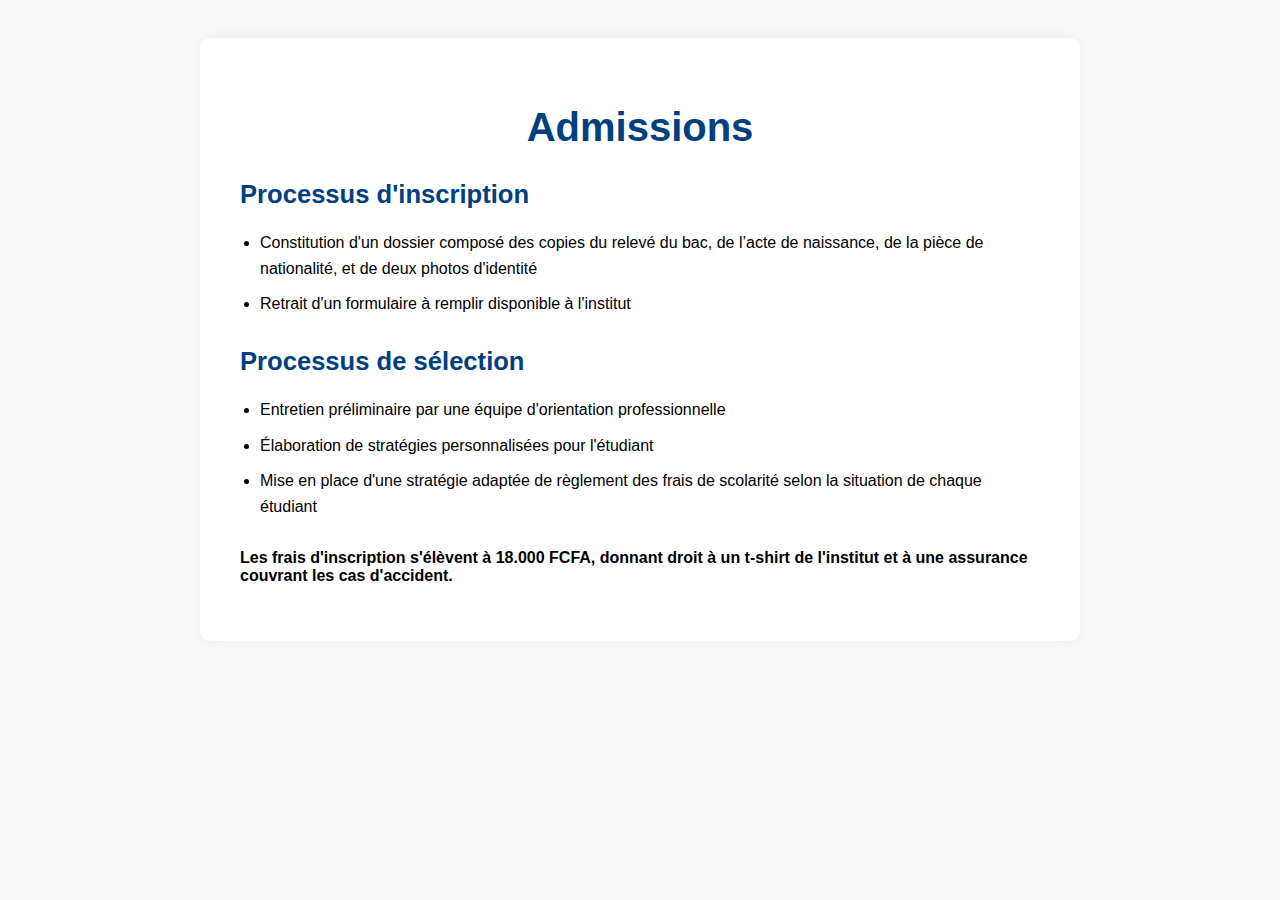
<file: adm.html>
<!DOCTYPE html>
<html lang="fr">
<head>
  <meta charset="UTF-8">
  <title>Admissions - Institut</title>
  <style>
    body {
      font-family: "Segoe UI", sans-serif;
      background-color: #f9f9f9;
      padding: 30px;
    }

    .intro_bts_licence {
      max-width: 800px;
      margin: auto;
      background: #fff;
      padding: 40px;
      border-radius: 10px;
      box-shadow: 0 0 15px rgba(0,0,0,0.05);
    }

    h1, h2 {
      color: #004080;
    }

    h1 {
      font-size: 2.5em;
      text-align: center;
      margin-bottom: 30px;
    }

    h2 {
      font-size: 1.6em;
      margin-top: 30px;
    }

    ul {
      padding-left: 20px;
    }

    ul li {
      margin-bottom: 10px;
      line-height: 1.6;
    }

    p {
      margin-top: 30px;
      font-weight: bold;
    }
  </style>
</head>
<body>

  <div class="intro_bts_licence">
    <h1>Admissions</h1>

    <h2>Processus d'inscription</h2>
    <ul>
      <li>Constitution d'un dossier composé des copies du relevé du bac, de l’acte de naissance, de la pièce de nationalité, et de deux photos d'identité</li>
      <li>Retrait d'un formulaire à remplir disponible à l'institut</li>
    </ul>

    <h2>Processus de sélection</h2>
    <ul>
      <li>Entretien préliminaire par une équipe d'orientation professionnelle</li>
      <li>Élaboration de stratégies personnalisées pour l'étudiant</li>
      <li>Mise en place d'une stratégie adaptée de règlement des frais de scolarité selon la situation de chaque étudiant</li>
    </ul>

    <p>Les frais d'inscription s'élèvent à 18.000 FCFA, donnant droit à un t-shirt de l'institut et à une assurance couvrant les cas d'accident.</p>
  </div>

</body>
</html>
</file>
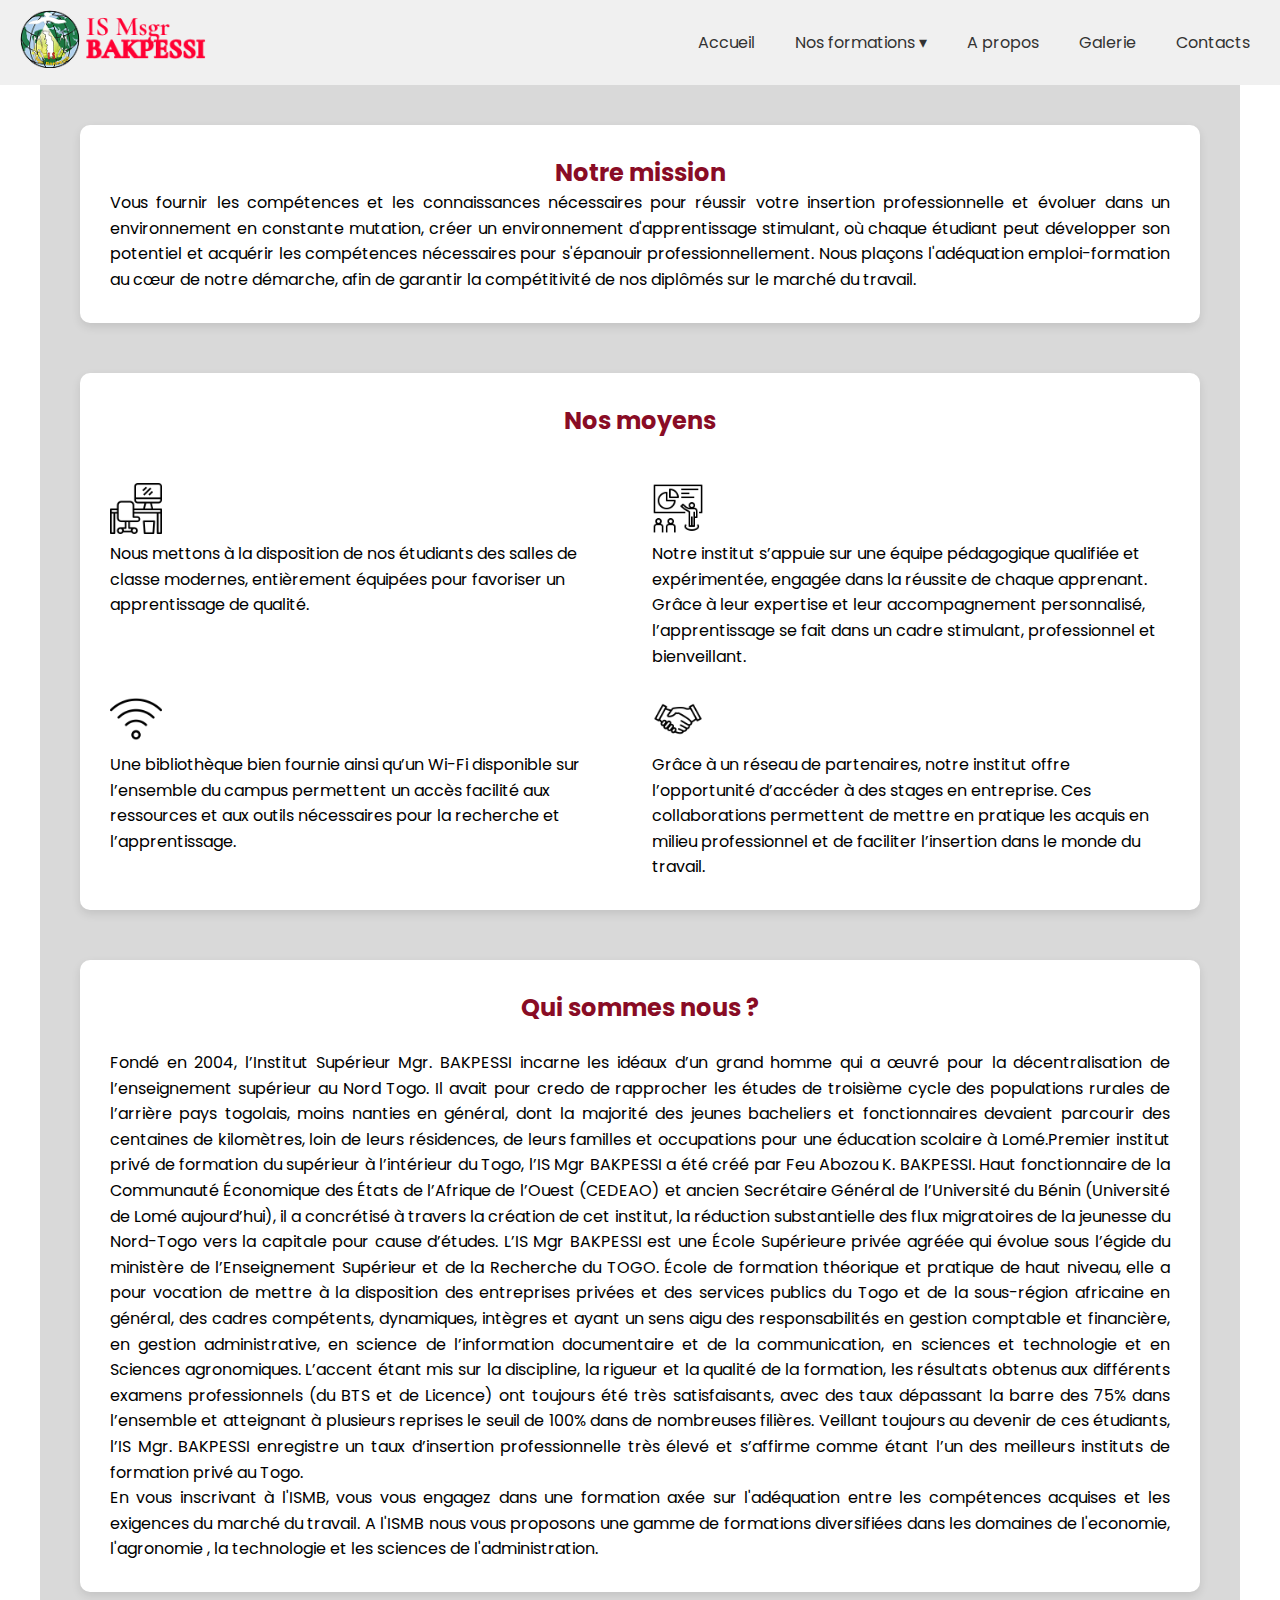
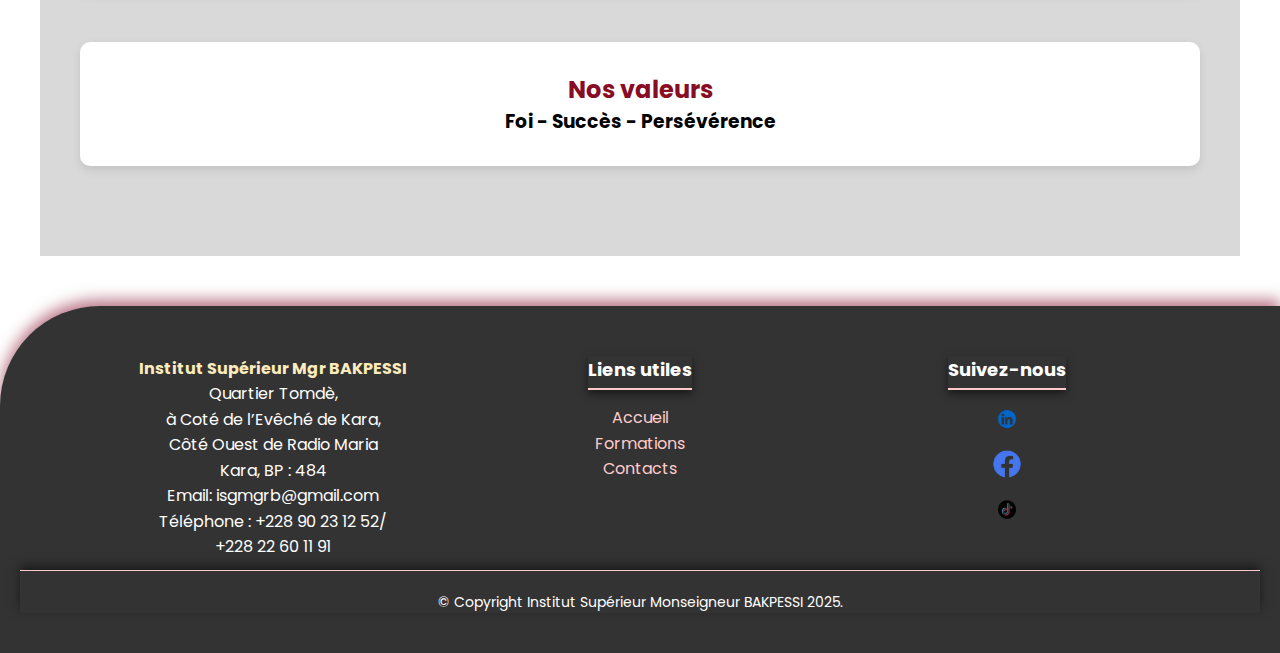
<file: apropos_final.html>
<!DOCTYPE html>
<html lang="fr">
<head>
    <meta charset="UTF-8">
    <meta name="viewport" content="width=device-width, initial-scale=1.0">
    <title>A propos de nous</title>
    <link rel="stylesheet" href="footer.css">
    <link rel="stylesheet" href="new_acceuil.css">
    <link rel="stylesheet" href="index.js">
    <link rel="stylesheet" href="a_propos.css">
    <link rel="stylesheet" href="remonter.css">
    <link
        href="https://fonts.googleapis.com/css2?family=Poppins:ital,wght@0,100;0,200;0,300;0,400;0,500;0,600;0,700;0,800;0,900;1,100;1,200;1,300;1,400;1,500;1,600;1,700;1,800;1,900&display=swap"
        rel="stylesheet">
        

        
       
    
</head>
<body>
    
    <header>
        <div class="logo">
            <img src="./images/logo_ismb (1).png" alt="Logo ISMB" style="width: 100%;">
        </div>

        <nav id="menu" class="active">
            <ul class="navigation" >
                <li><a href="./index.html">Accueil</a></li>
                <li class="menu_formation">
                    <a href="formations_final.html" id="menu_formation">Nos formations ▾</a>
                    <ul class="sous_menu">
                        <li><a href="./formations_final.html#total_formation_carte">Formations à la carte</a></li>
                        <li><a href="./formations_final.html#formation_modulaire">Formation modulaire</a></li>
                        <li><a href="./formations_final.html#bts_licence">BTS et Licence</a></li>
                    </ul>
                </li>
                <li><a href="#">A propos</a></li>
                <li><a href="galerie.html">Galerie</a></li>
                <li><a href="Contact_final.html">Contacts</a></li>
            </ul>
        </nav>

        <button class="menu_hamburger_box active" id="hamburger" aria-label="Menu" aria-expanded="false">
            <img src="./images/menu_humburger.png" alt="Icône du menu" class="menu_hamburger">
        </button>
    </header>

    <main>
       

        <section class="mission">
          <h2>Notre mission</h2>
          <p style="text-align: justify;">Vous fournir les compétences et les connaissances nécessaires pour réussir votre insertion professionnelle et évoluer dans un environnement en constante mutation, créer un environnement d'apprentissage stimulant, où chaque étudiant peut développer son potentiel et acquérir les compétences nécessaires pour s'épanouir professionnellement. Nous plaçons l'adéquation emploi-formation au cœur de notre démarche, afin de garantir la compétitivité de nos diplômés sur le marché du travail.</p>
        </section>

        <section class="campus">
            <h2 >Nos moyens</h2>

            <div class="campus_moyens">
                <div>
                    <img src="./images/poste-de-travail.png" alt="logo" width="10%">
                    <p style="height: auto;">Nous mettons à la disposition de nos étudiants des salles de classe modernes, entièrement équipées pour favoriser un apprentissage de qualité.</p>
                </div>

                <div>
                    <img src="./images/presentation.png" alt="logo" width="10%">
                    <p style="height: auto;">Notre institut s’appuie sur une équipe pédagogique qualifiée et expérimentée, engagée dans la réussite de chaque apprenant. Grâce à leur expertise et leur accompagnement personnalisé, l’apprentissage se fait dans un cadre stimulant, professionnel et bienveillant.</p>
                </div>

                <div>
                    <img src="./images/wifi.png" alt="logo" width="10%">
                    <p >Une bibliothèque bien fournie ainsi qu’un Wi-Fi disponible sur l’ensemble du campus permettent un accès facilité aux ressources et aux outils nécessaires pour la recherche et l’apprentissage.</p>
                </div>

                <div>
                    <img src="./images/partenariat.png" alt="logo" width="10%">
                    <p style="height: auto;">Grâce à un réseau de partenaires, notre institut offre l’opportunité d’accéder à des stages en entreprise. Ces collaborations permettent de mettre en pratique les acquis en milieu professionnel et de faciliter l’insertion dans le monde du travail.

                    </p>
                </div>

            </div>
            
        </section>

        <section class="histoire">
            <h2>Qui sommes nous ?</h2> <br>
            <p style="text-align: justify;">Fondé en 2004, l’Institut Supérieur Mgr. BAKPESSI incarne les idéaux d’un grand homme qui a œuvré pour la décentralisation de l’enseignement supérieur au Nord Togo. Il avait pour credo de rapprocher les études de troisième cycle des populations rurales de l’arrière pays togolais, moins nanties en général, dont la majorité des jeunes bacheliers et fonctionnaires devaient parcourir des centaines de kilomètres, loin de leurs résidences, de leurs familles et occupations pour une éducation scolaire à Lomé.Premier institut privé de formation du supérieur à l’intérieur du Togo, l’IS Mgr BAKPESSI a été créé par Feu Abozou K.  BAKPESSI. Haut fonctionnaire de la Communauté Économique des États de l’Afrique de l’Ouest (CEDEAO) et ancien Secrétaire Général de l’Université du Bénin (Université de Lomé aujourd’hui), il a concrétisé à travers la création de cet institut, la réduction substantielle des flux migratoires de la jeunesse du Nord-Togo vers la capitale pour cause d’études. L’IS Mgr BAKPESSI est une École Supérieure privée agréée qui évolue sous l’égide du ministère de l’Enseignement Supérieur et de la Recherche du TOGO. École de formation théorique et pratique de haut niveau, elle a pour vocation de mettre à la disposition des entreprises privées et des services publics du Togo et de la sous-région africaine en général, des cadres compétents, dynamiques, intègres et ayant un sens aigu des responsabilités en gestion comptable et financière, en gestion administrative, en science de l’information documentaire et de la communication, en sciences et technologie et en Sciences agronomiques.
              L’accent étant mis sur la discipline, la rigueur et la qualité de la formation, les résultats obtenus aux différents examens professionnels (du BTS et de Licence) ont toujours été très satisfaisants, avec des taux dépassant la barre des 75% dans l’ensemble et atteignant à plusieurs reprises le seuil de 100% dans de nombreuses filières. Veillant toujours au devenir de ces étudiants, l’IS Mgr. BAKPESSI enregistre un taux d’insertion professionnelle très élevé et s’affirme comme étant l’un des meilleurs instituts de formation privé au Togo. <br>
              En vous inscrivant à l'ISMB, vous vous engagez dans une formation axée sur l'adéquation entre les compétences acquises et les exigences du marché du travail. A l'ISMB nous vous proposons une gamme de formations diversifiées dans les domaines de l'economie, l'agronomie , la technologie et les sciences de l'administration.
              </p>
          </section>

        <section class="valeurs">
            <h2>Nos valeurs</h2>
           <h3 style="text-align: center;">Foi - Succès - Persévérence</h3>
        </section>
    </main>

    <footer>
        <div class="container_footer">
            <div class="footer-section">
                <h4 style="color: #fbebbd;">Institut Supérieur Mgr BAKPESSI</h4>
                <p>Quartier Tomdè,<br> à Coté de l’Evêché de Kara,<br> Côté Ouest de Radio Maria <br> Kara, BP : 484</p>
                <p><a href="mailto:isgmgrb@gmail.com">Email: isgmgrb@gmail.com</a></p>
                <p>Téléphone : +228 90 23 12 52/</p>
                <P>+228 22 60 11 91</P>
            </div>
            <div class="footer-section">
                <h3>Liens utiles</h3>
                <ul>
                    <li><a href="./index.html">Accueil</a></li>
                    <li><a href="./formations_final.html">Formations</a></li>
                    <li><a href="./Contact_final.html">Contacts</a></li>
                    
                </ul>
            </div>
            <div class="footer-section">
                <h3>Suivez-nous</h3>
                <div class="social-icons">
                    <a href="#"><img src="./images/link-removebg-preview.png" alt="Facebook"></a>
                    <a href="#"><img src="./images/face-removebg-preview.png" alt="Facebook"></a>
                <a href="#"><img src="./images/tik-removebg-preview.png" alt="Tiktok"></a>
                
                </div>
            </div>
           
        </div>
        <div class="footer-bottom">
            <p>&copy; Copyright Institut Supérieur Monseigneur BAKPESSI 2025.</p>
        </div>
    </footer>
    
    

    
<script src="./index.js">

</script>

<a href="#top" id="remonter">
    <svg xmlns="http://www.w3.org/2000/svg" width="24" height="24" viewBox="0 0 24 24">
        <path d="M7 14l5-5 5 5z"/>
    </svg>
</a>

<script src="index.js"></script>
</body>
</html>
</file>
<file: footer.css>
footer {
    margin-top: 50px;
    background-color: #333333;
    color: #fff;
    padding: 40px 20px;
    border-radius: 100px 0 0 0;
    box-shadow: 0px -6px 15px #8000208c;
}
.container_footer {
    display: flex;
    justify-content: space-around;
    flex-wrap: wrap;
    max-width: 1100px;
    margin: auto;
}
.footer-section {
    flex: 1;
    min-width: 250px;
    margin: 10px;
    text-align: center;

}
.footer-section h3 {
    margin-bottom: 15px;
    font-size: 18px;
    border-bottom: 2px solid #ffcccb;
    display: inline-block;
    padding-bottom: 5px;
    box-shadow: 0px 4px 8px rgba(0, 0, 0, 0.5);
}

.footer-section a {
    text-decoration: none;
    padding: 0;
    color: white;
}

.footer-section ul {
    list-style: none;
    padding: 0;
}
.footer-section ul li a {
    text-decoration: none;
    color: #ffcccb;
    transition: 0.3s;
}
.footer-section ul li a:hover {
    color: #fff;
}
.social-icons {
    display: flex;
    flex-direction: column;
    justify-content: center;
    gap: 10px;
}
.social-icons a img {
    width: 30px;
    transition: 0.3s;
}
.social-icons a img:hover {
    transform: scale(1.2);
}
.footer-bottom {
    text-align: center;
    padding-top: 20px;
    font-size: 14px;
    border-top: 1px solid #ffcccb;
    box-shadow: 0px -4px 10px rgba(0, 0, 0, 0.5);
}

@media screen and (max-width: 768px) {
    .container {
        flex-direction: column;
        align-items: center;
        text-align: center;
    }
    .footer-section {
        min-width: 100%;
    }
}
</file>
<file: new_acceuil.css>
* {
    margin: 0;
    padding: 0;
    box-sizing: border-box;
    font-family: "Poppins";
}



body{
    align-items: center;
    justify-content: center;
}

header {
    display: flex;
    justify-content: space-between;
    align-items: center;
    padding: 10px 20px;
    background-color: #f0f0f0;
    position: relative;
    
    
}



.logo {
    width: 15%;
}

nav {
    display: flex;
    
}

.navigation {
    list-style: none;
    display: flex;
   justify-content: space-around;
}

.navigation li {
    position: relative;
    margin-left: 20px;
}

.navigation a {
    text-decoration: none;
    color: #333;
    
    transition: color 0.3s;
    padding: 10px;
    display: block;
}

.navigation a:hover {
    color: #007BFF;
}

/* Sous-menu caché par défaut */
.sous_menu {
    display: none;
    position: absolute;
    top: 100%;
    left: 0;
    background: white;
    border-radius: 10px;
    box-shadow: 0px 4px 6px rgba(0, 0, 0, 0.1);
    list-style: none;
    padding: 0;
    margin: 0;
    width: 180px;
    opacity: 0;
    visibility: hidden;
    transition: opacity 0.3s ease, visibility 0.3s ease;
}

.sous_menu li {
    width: 100%;
}

.sous_menu a {
    padding: 10px;
    color: #333;
    font-weight: normal;
}

/*
.sous_menu a:hover {
    
}*/

/* Affichage au survol (PC) */
.navigation li:hover .sous_menu {
    display: block;
    opacity: 1;
    visibility: visible;
}

/* Menu Hamburger */
.menu_hamburger_box {
    display: none;
    background: none;
    border: none;
    cursor: pointer;
    padding: 10px;
}

.menu_hamburger {
    width: 30px;
    transition: transform 0.3s ease-in-out;
}

.menu_hamburger_box.active .menu_hamburger {
    transform: rotate(90deg);
}

/* Responsive */
@media (max-width: 768px) {
    nav {
        display: none;
        position: absolute;
        top: 70px;
        left: 0;
        width: 100%;
        background-color: #f0f0f0;
        flex-direction: column;
        align-items: center;
        padding: 20px 0;
        z-index: 100;
    }

    nav.active {
        display: flex;
    }

    .navigation {
        flex-direction: column;
        align-items: center;
    }

    .navigation li {
        margin: 10px 0;
        width: 100%;
        text-align: center;
    }

    /* Sous-menu caché par défaut sur mobile */
    .sous_menu {
        position: static;
        box-shadow: none;
        display: none;
        opacity: 1;
        visibility: visible;
        width: 100%;
    }

    .navigation li.active .sous_menu {
        display: block;
    }

    .menu_hamburger_box {
        display: block;
    }

    .logo {
        width: 30%;
    }
}
</file>
<file: a_propos.css>
* {
    margin: 0;
    padding: 0;
    box-sizing: border-box;
    font-family: "Poppins";
}



main {
    padding: 40px;
    max-width: 1200px;
    margin: auto;
    background-color: #D9D9D9;
}

section {
    margin-bottom: 50px;
    background: white;
    padding: 30px;
    border-radius: 10px;
    box-shadow: 0 4px 10px rgba(0, 0, 0, 0.1);
    transition: transform 0.3s ease-in-out;
}

.campus_moyens{
    display: grid;
    grid-template-columns: repeat(2, 1fr);
    gap:   24px; 
    margin-top: 5vh;
}

section:hover {
    transform: translateY(-5px);
}

h2 {
    color:#890c25 ;
    text-align: center;
}

p, li {
    line-height: 1.6;
}



.image-container {
    flex: 1;
    text-align: center;
}





.valeurs ul {
    list-style: none;
    padding: 0;
    display: flex;
    justify-content: center;
    gap: 20px;
}




/* Responsivité */
@media (max-width: 768px) {
    .presentation {
        flex-direction: column;
    }
    .valeurs ul {
        flex-direction: column;
        align-items: center;
    }
    .campus_moyens{
    display: grid;
    grid-template-columns: repeat(1, 1fr);
    gap:   24px; 
    margin-top: 5vh;
}
}
</file>
<file: remonter.css>
#remonter {
    display: none;
    position: fixed;
    bottom: 20px;
    right: 20px;
    background-color: #890c25;
    color: white;
    padding: 10px;
    border-radius: 5px;
    text-decoration: none;
    transition: opacity 0.3s ease;
}

#remonter:hover {
    background-color: #fbebbd;
}

#remonter.show {
    display: block;
}
</file>
